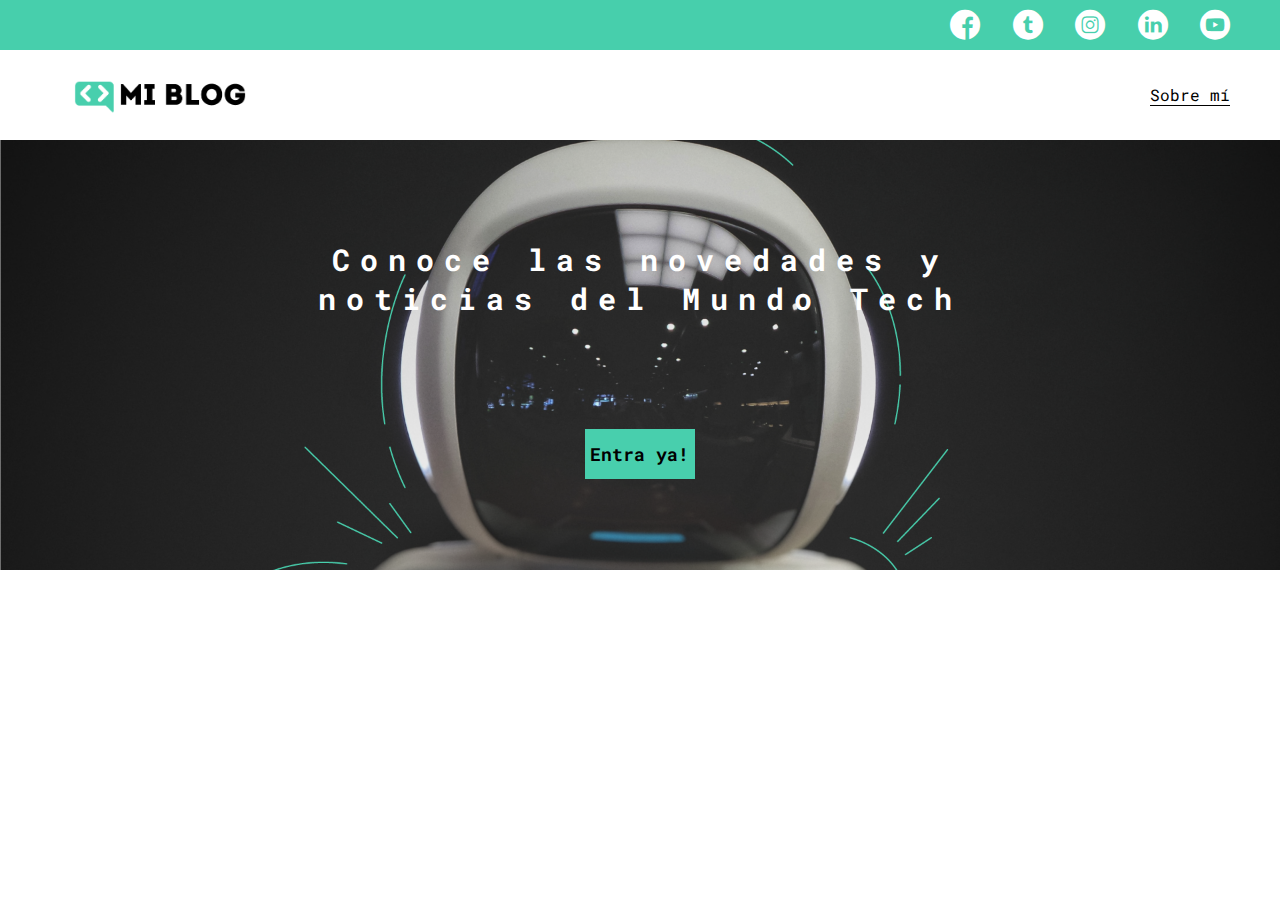
<file: index.html>
<!DOCTYPE html>
<html lang="en">
<head>
    <meta charset="UTF-8">
    <meta name="viewport" content="width=device-width, initial-scale=1.0">
    <meta http-equiv="X-UA-Compatible" content="ie=edge">
    <title>Mi Blog</title>
    <link rel="stylesheet" href="css/main.css">
    <link rel="stylesheet" href="css/font/flaticon.css">
    <link rel="stylesheet" href="/css/media-queries.css">
</head>
<body>
    <header>
        <section class="header-icons-container">
            <div class="icons">
                <a href="/"><span class="flaticon-001-facebook"></span></a>
                <a href="/"><span class="flaticon-002-twitter"></span></a>
                <a href="/"><span class="flaticon-011-instagram"></span></a>
                <a href="/"><span class="flaticon-010-linkedin"></span></a>
                <a href="/"><span class="flaticon-008-youtube"></span></a>
            </div>
        </section>
        <nav>
            <section class="nav-logo-container">
                <a href="/"><img src="assets/img/Logo-negro.png" alt="Logo de mi blog" > </a>
            </section>
            <section class="profile-link">
                <a href="perfil.html">Sobre mí</a>
            </section>
        </nav>
    </header>
    <main class="home-main">
        <section>
            <h1 class="home-main-text">Conoce las novedades y <br> noticias del Mundo Tech</h1>
            <a class="home-main-button" href="blogs.html">Entra ya!</a>
        </section>
    </main>
</body>
</html>
</file>
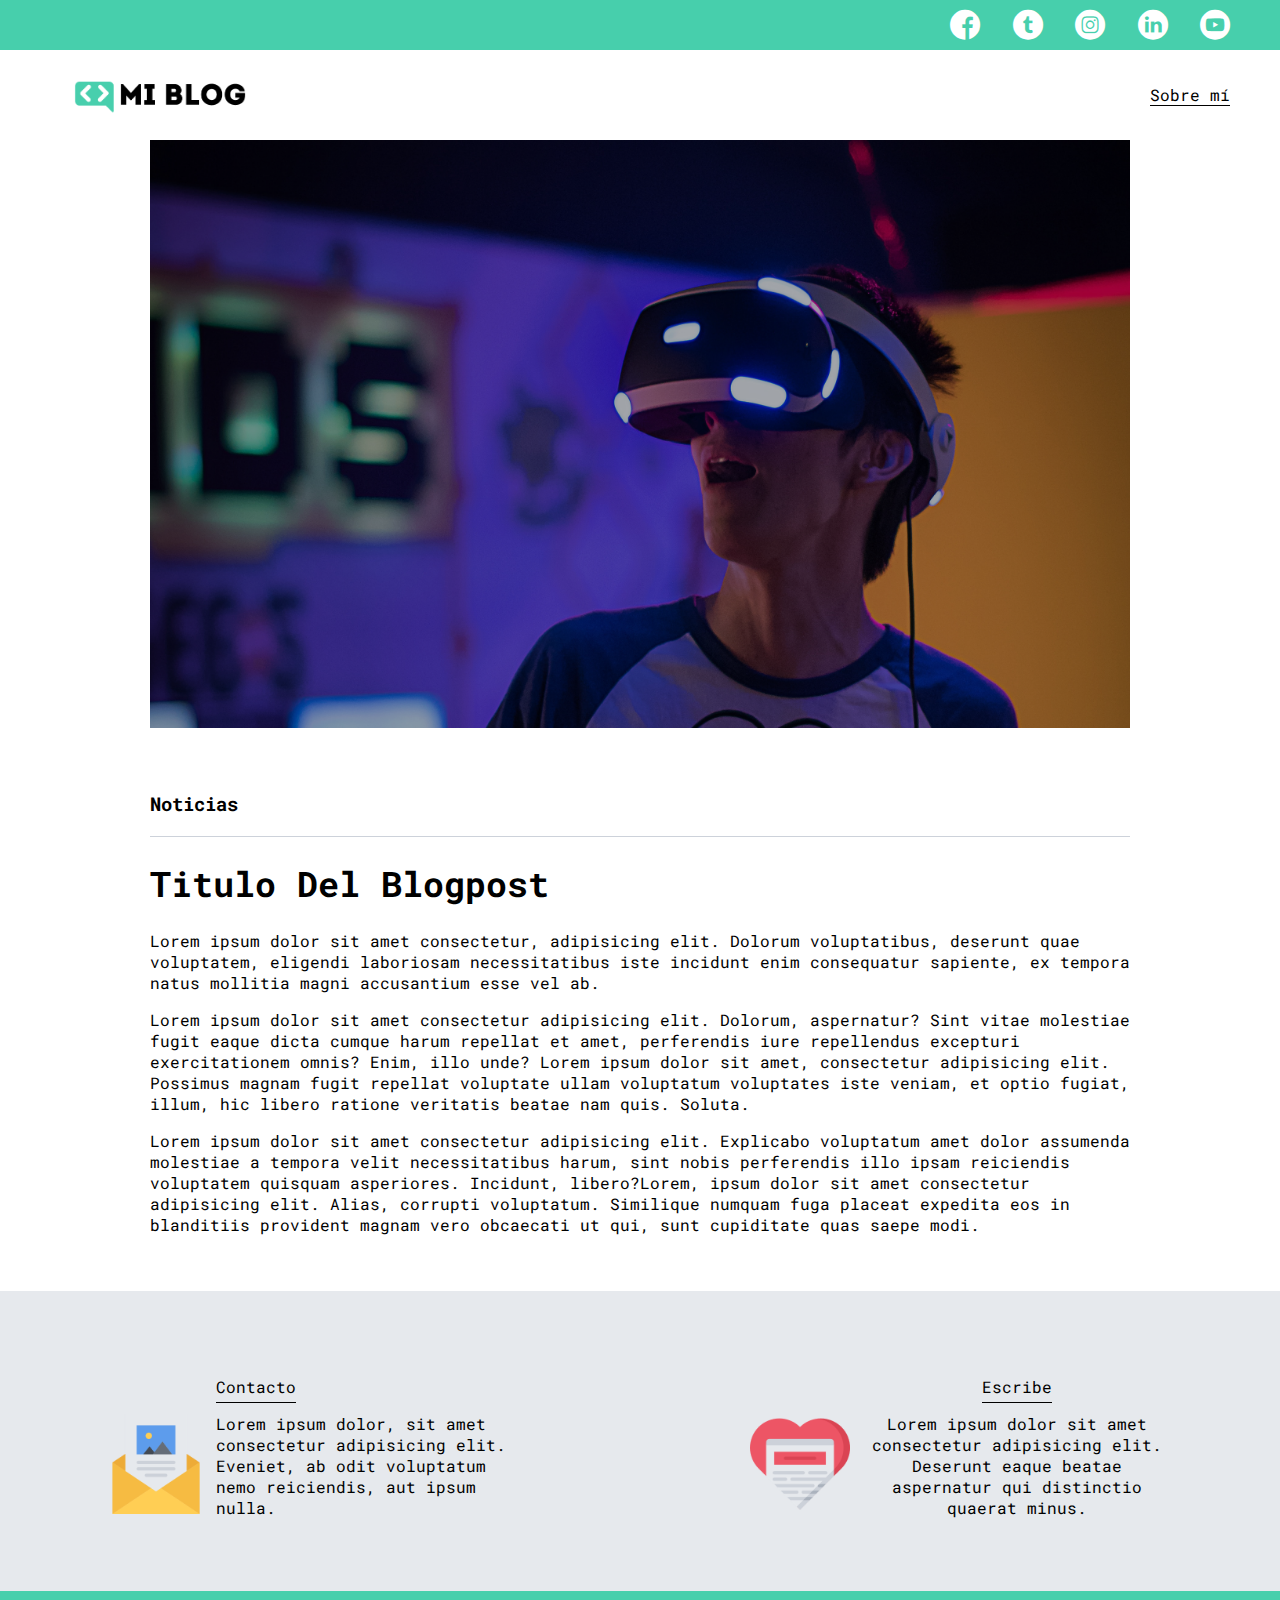
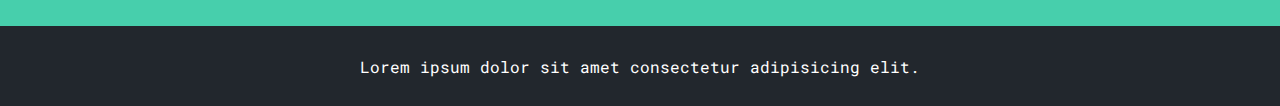
<file: blog.html>
<!DOCTYPE html>
<html lang="en">
<head>
    <meta charset="UTF-8">
    <meta name="viewport" content="width=device-width, initial-scale=1.0">
    <meta http-equiv="X-UA-Compatible" content="ie=edge">
    <title>Mi Blog</title>
    <link rel="stylesheet" href="css/main.css">
    <link rel="stylesheet" href="css/font/flaticon.css">
    <link rel="stylesheet" href="/css/media-queries.css">
</head>
<body>
    <header>
        <section class="header-icons-container">
            <div class="icons">
                <a href="/"><span class="flaticon-001-facebook"></span></a>
                <a href="/"><span class="flaticon-002-twitter"></span></a>
                <a href="/"><span class="flaticon-011-instagram"></span></a>
                <a href="/"><span class="flaticon-010-linkedin"></span></a>
                <a href="/"><span class="flaticon-008-youtube"></span></a>
            </div>
        </section>
        <nav>
            <section class="nav-logo-container">
                <a href="/"><img src="assets/img/Logo-negro.png" alt="Logo de mi blog" > </a>
            </section>
            <section class="profile-link">
                <a href="perfil.html">Sobre mí</a>
            </section>
        </nav>
    </header>

    <main>
        <section class="grid-container blogpost-img-container">
            <img src="assets/img/post-1.png" alt="imagen del post 1">
        </section>

        <section class="blogpost-main-container">
            <div class="grid-container">
                <h3>Noticias</h3>
                <article>
                    <h1>Titulo Del Blogpost</h1>
                    <p>Lorem ipsum dolor sit amet consectetur, adipisicing elit. Dolorum voluptatibus, deserunt quae voluptatem, eligendi laboriosam necessitatibus iste incidunt enim consequatur sapiente, ex tempora natus mollitia magni accusantium esse vel ab.</p>
                    <p>Lorem ipsum dolor sit amet consectetur adipisicing elit. Dolorum, aspernatur? Sint vitae molestiae fugit eaque dicta cumque harum repellat et amet, perferendis iure repellendus excepturi exercitationem omnis? Enim, illo unde? Lorem ipsum dolor sit amet, consectetur adipisicing elit. Possimus magnam fugit repellat voluptate ullam voluptatum voluptates iste veniam, et optio fugiat, illum, hic libero ratione veritatis beatae nam quis. Soluta.</p>
                    <p>Lorem ipsum dolor sit amet consectetur adipisicing elit. Explicabo voluptatum amet dolor assumenda molestiae a tempora velit necessitatibus harum, sint nobis perferendis illo ipsam reiciendis voluptatem quisquam asperiores. Incidunt, libero?Lorem, ipsum dolor sit amet consectetur adipisicing elit. Alias, corrupti voluptatum. Similique numquam fuga placeat expedita eos in blanditiis provident magnam vero obcaecati ut qui, sunt cupiditate quas saepe modi.</p>
                </article>
            </div>
        </section>

        <section class="contact-main-container">
            <div>
                <img src="assets/img/013-newsletter.png" alt="carta">
                <div class="contact-left">
                    <a href="">Contacto</a>
                    <p>Lorem ipsum dolor, sit amet consectetur adipisicing elit. Eveniet, ab odit voluptatum nemo reiciendis, aut ipsum nulla.</p>
                </div>
            </div>

            <div>
                <img src="assets/img/006-like.png" alt="like">
                <div class="contact-rigth">
                    <a href="">Escribe</a>
                    <p>Lorem ipsum dolor sit amet consectetur adipisicing elit. Deserunt eaque beatae aspernatur qui distinctio quaerat minus.</p>
                </div>
            </div>
        </section>

    </main>

    <footer>
        <p>Lorem ipsum dolor sit amet consectetur adipisicing elit.</p>
    </footer>
</body>
</html>
</file>
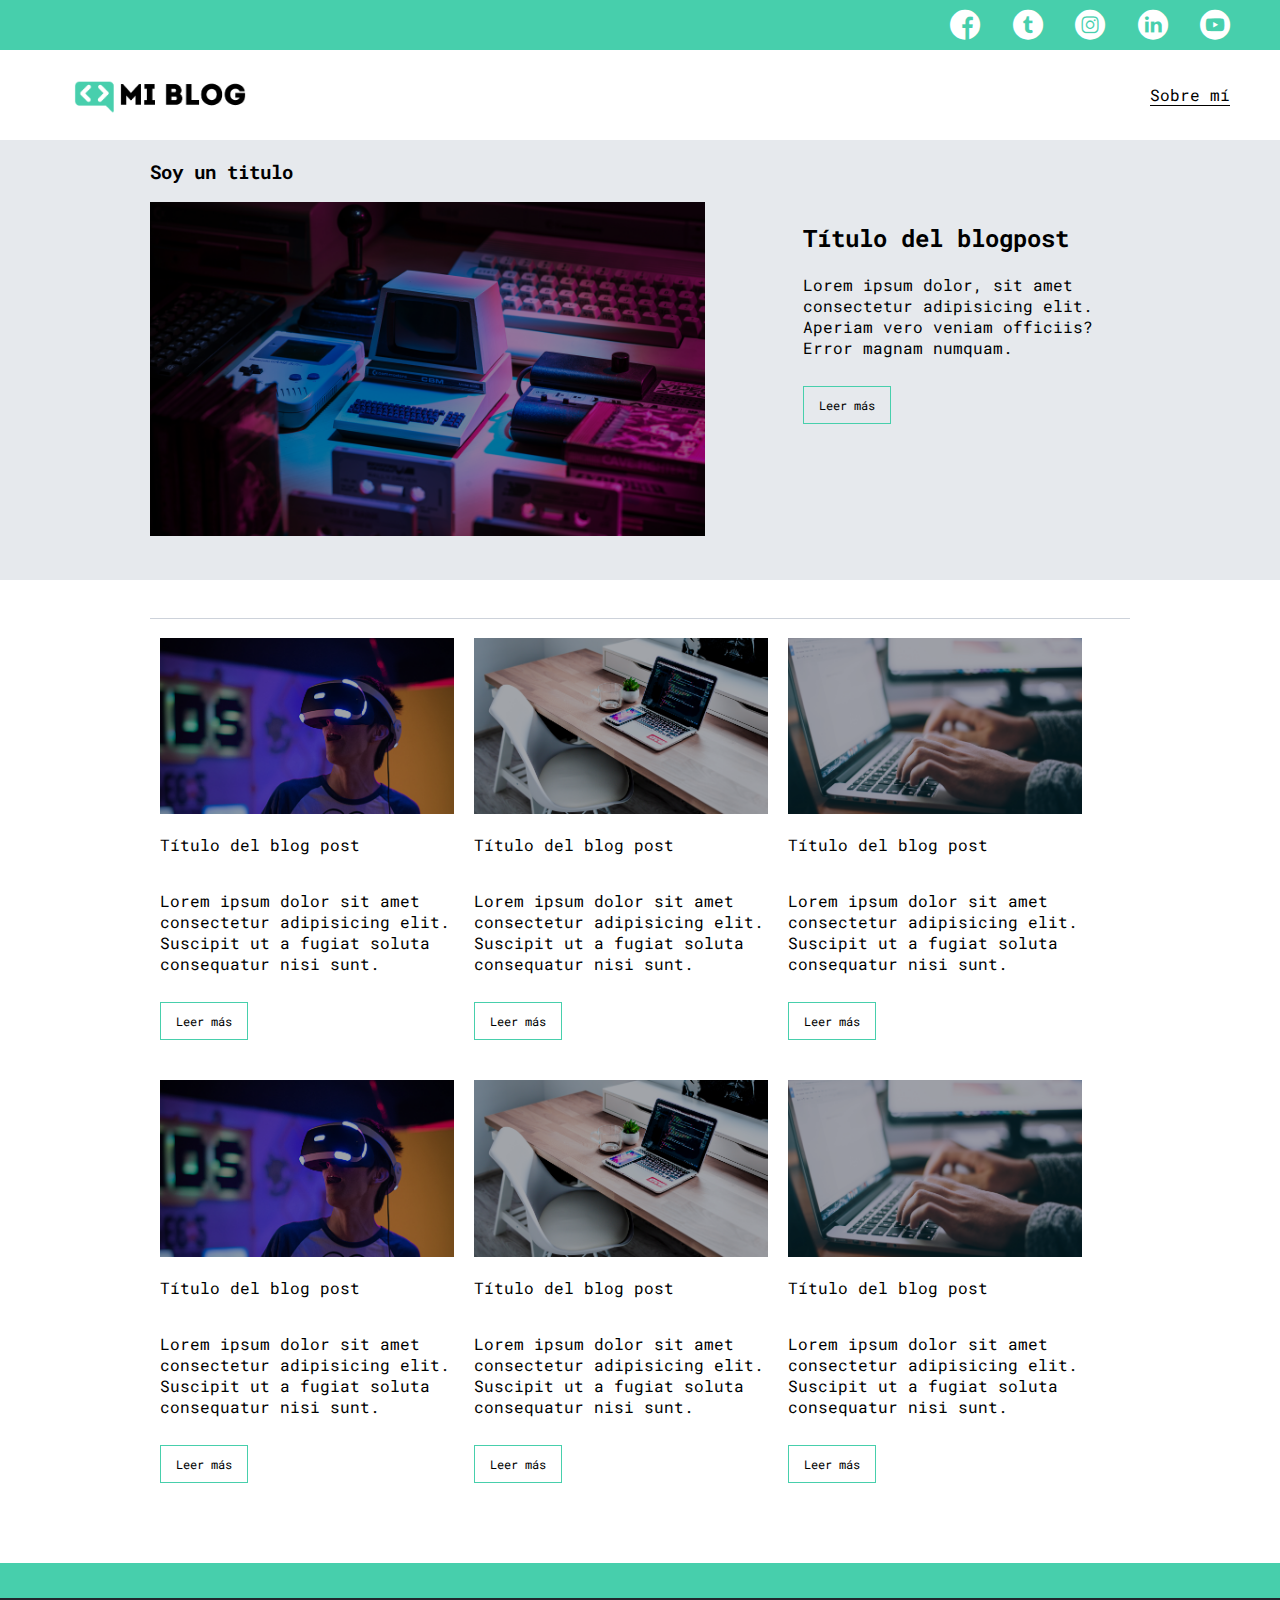
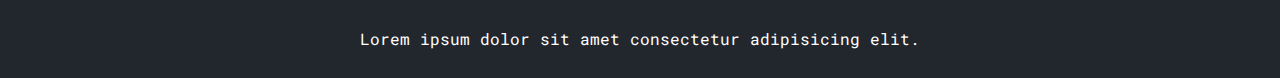
<file: blogs.html>
<!DOCTYPE html>
<html lang="en">
<head>
    <meta charset="UTF-8">
    <meta name="viewport" content="width=device-width, initial-scale=1.0">
    <meta http-equiv="X-UA-Compatible" content="ie=edge">
    <title>Mi Blogs</title>
    <link rel="stylesheet" href="css/main.css">
    <link rel="stylesheet" href="css/font/flaticon.css">
    <link rel="stylesheet" href="/css/media-queries.css">
</head>
<body>
    <header>
        <section class="header-icons-container">
            <div class="icons">
                <a href="/"><span class="flaticon-001-facebook"></span></a>
                <a href="/"><span class="flaticon-002-twitter"></span></a>
                <a href="/"><span class="flaticon-011-instagram"></span></a>
                <a href="/"><span class="flaticon-010-linkedin"></span></a>
                <a href="/"><span class="flaticon-008-youtube"></span></a>
            </div>
        </section>
        <nav>
            <section class="nav-logo-container">
                <a href="/"><img src="assets/img/Logo-negro.png" alt="Logo de mi blog" > </a>
            </section>
            <section class="profile-link">
                <a href="perfil.html">Sobre mí</a>
            </section>
        </nav>
    </header>
    <main class="blogs-main">
        <section class="blogs-news-container">
            <div class="grid-container blogs-main-new">
                <h3>Soy un titulo</h3>
                <div class="blogs-news-img-container">
                    <img src="assets/img/main-news-img.png" alt="">
                </div>
                <div class="blogs-news-info-container">
                    <h2>Título del blogpost</h2>
                    <p>Lorem ipsum dolor, sit amet consectetur adipisicing elit. Aperiam vero veniam officiis? Error magnam numquam.</p>
                    <a href="blog.html" class="blogs-button">Leer más</a>
                </div>
            </div>
        </section>
        <section class="blogs-posts-container">
            <div class="grid-container">
                <h3></h3>
                <article class="post-container">
                    <img src="assets/img/post-1.png" alt="">
                    <p>Título del blog post</p>
                    <p>Lorem ipsum dolor sit amet consectetur adipisicing elit. Suscipit ut a fugiat soluta consequatur nisi sunt.</p>
                    <a href="blog.html" class="blogs-button">Leer más</a>
                </article>
                <article class="post-container">
                    <img src="assets/img/post-2.png" alt="">
                    <p>Título del blog post</p>
                    <p>Lorem ipsum dolor sit amet consectetur adipisicing elit. Suscipit ut a fugiat soluta consequatur nisi sunt.</p>
                    <a href="blog.html" class="blogs-button">Leer más</a>
                </article>
                <article class="post-container">
                    <img src="assets/img/post-3.png" alt="">
                    <p>Título del blog post</p>
                    <p>Lorem ipsum dolor sit amet consectetur adipisicing elit. Suscipit ut a fugiat soluta consequatur nisi sunt.</p>
                    <a href="blog.html" class="blogs-button">Leer más</a>
                </article>
                <article class="post-container">
                    <img src="assets/img/post-1.png" alt="">
                    <p>Título del blog post</p>
                    <p>Lorem ipsum dolor sit amet consectetur adipisicing elit. Suscipit ut a fugiat soluta consequatur nisi sunt.</p>
                    <a href="blog.html" class="blogs-button">Leer más</a>
                </article>
                <article class="post-container">
                    <img src="assets/img/post-2.png" alt="">
                    <p>Título del blog post</p>
                    <p>Lorem ipsum dolor sit amet consectetur adipisicing elit. Suscipit ut a fugiat soluta consequatur nisi sunt.</p>
                    <a href="blog.html" class="blogs-button">Leer más</a>
                </article>
                <article class="post-container">
                    <img src="assets/img/post-3.png" alt="">
                    <p>Título del blog post</p>
                    <p>Lorem ipsum dolor sit amet consectetur adipisicing elit. Suscipit ut a fugiat soluta consequatur nisi sunt.</p>
                    <a href="blog.html" class="blogs-button">Leer más</a>
                </article>
            </div>
        </section>
    </main>
    <footer>
        <p>Lorem ipsum dolor sit amet consectetur adipisicing elit.</p>
    </footer>
</body>
</html>
</file>
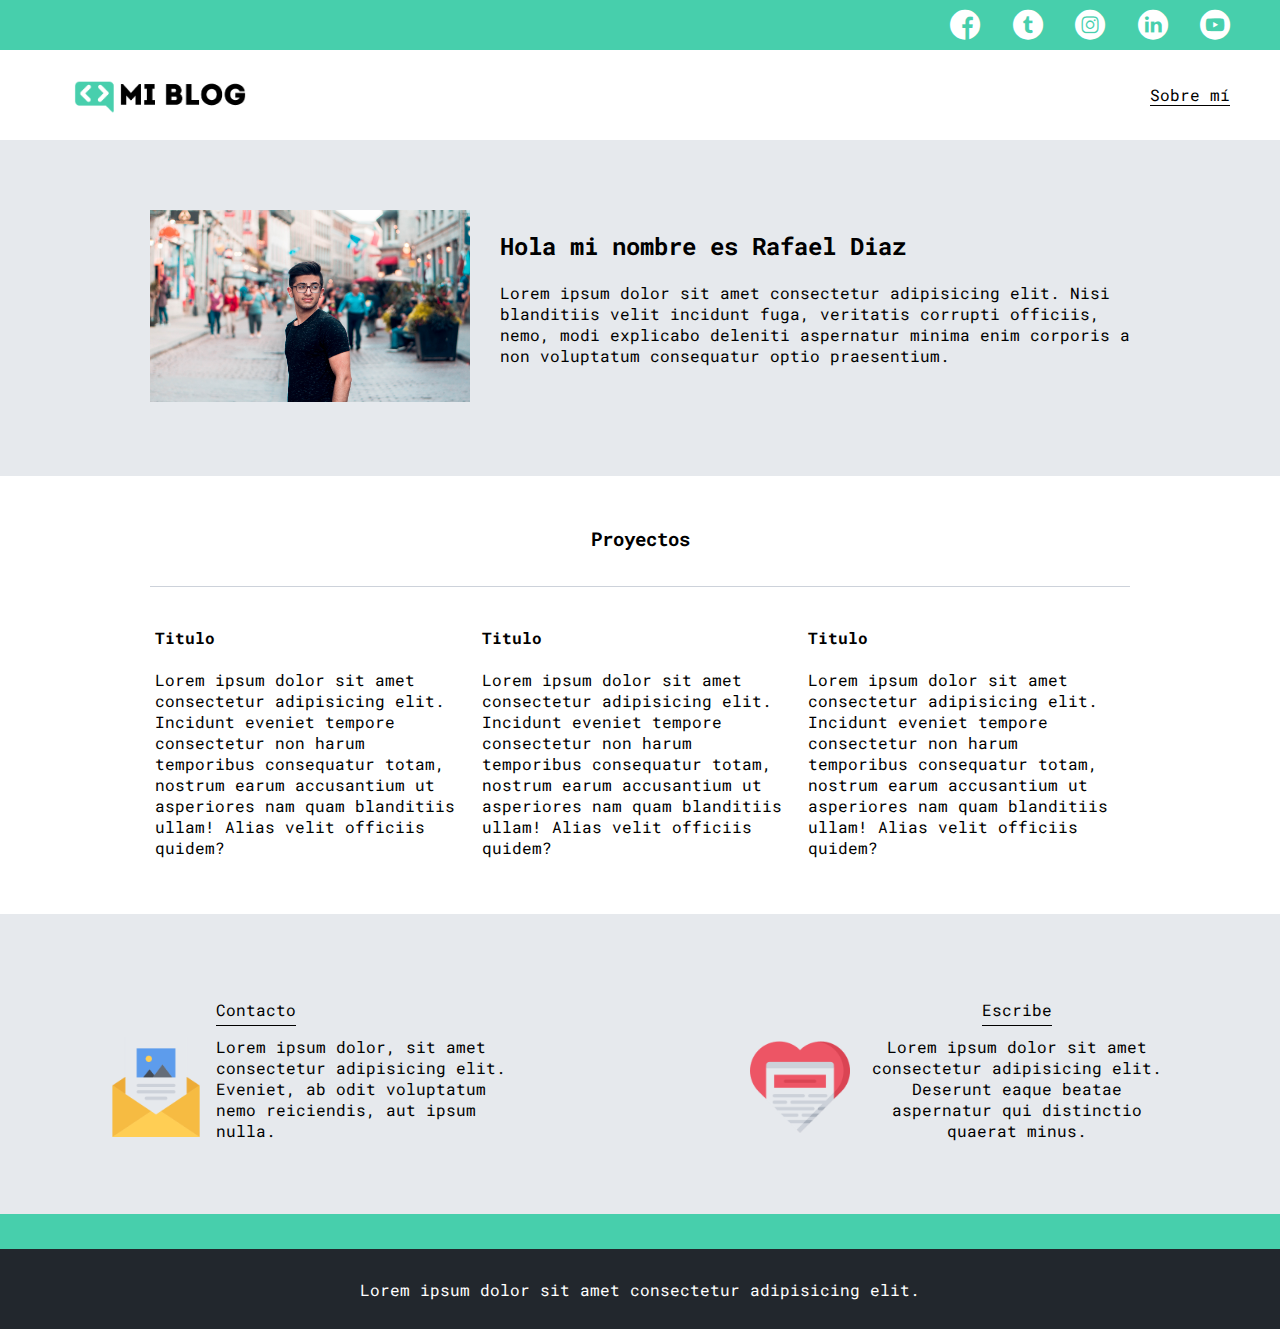
<file: perfil.html>
<!DOCTYPE html>
<html lang="en">
<head>
    <meta charset="UTF-8">
    <meta name="viewport" content="width=device-width, initial-scale=1.0">
    <meta http-equiv="X-UA-Compatible" content="ie=edge">
    <title>Perfil</title>
    <link rel="stylesheet" href="css/main.css">
    <link rel="stylesheet" href="css/font/flaticon.css">
    <link rel="stylesheet" href="/css/media-queries.css">
</head>
<body>
    <header>
        <section class="header-icons-container">
            <div class="icons">
                <a href="/"><span class="flaticon-001-facebook"></span></a>
                <a href="/"><span class="flaticon-002-twitter"></span></a>
                <a href="/"><span class="flaticon-011-instagram"></span></a>
                <a href="/"><span class="flaticon-010-linkedin"></span></a>
                <a href="/"><span class="flaticon-008-youtube"></span></a>
            </div>
        </section>
        <nav>
            <section class="nav-logo-container">
                <a href="/"><img src="assets/img/Logo-negro.png" alt="Logo de mi blog" > </a>
            </section>
            <section class="profile-link">
                <a href="perfil.html">Sobre mí</a>
            </section>
        </nav>
    </header>

    <main>
        <section class="profile-main-container">

            <div class="grid-container profile-container">

                <div>
                    <img src="assets/img/profile-pic.jpg" alt="imagen de perfil">
                </div>
                <div>
                    <h2>Hola mi nombre es Rafael Diaz</h2>
                    <p>Lorem ipsum dolor sit amet consectetur adipisicing elit. Nisi blanditiis velit incidunt fuga, veritatis corrupti officiis, nemo, modi explicabo deleniti aspernatur minima enim corporis a non voluptatum consequatur optio praesentium.</p>
                </div>
            </div>

        </section>

        <section class="profile-main-proyects">

            <div class="grid-container">
                <h3>Proyectos</h3>
                <div class="proyects-main-container">
                    <article class="proyects-container">
                        <h4>Titulo</h4>
                        <p>Lorem ipsum dolor sit amet consectetur adipisicing elit. Incidunt eveniet tempore consectetur non harum temporibus consequatur totam, nostrum earum accusantium ut asperiores nam quam blanditiis ullam! Alias velit officiis quidem?</p>
                    </article>

                    <article class="proyects-container">
                        <h4>Titulo</h4>
                        <p>Lorem ipsum dolor sit amet consectetur adipisicing elit. Incidunt eveniet tempore consectetur non harum temporibus consequatur totam, nostrum earum accusantium ut asperiores nam quam blanditiis ullam! Alias velit officiis quidem?</p>
                    </article>

                    <article class="proyects-container">
                        <h4>Titulo</h4>
                        <p>Lorem ipsum dolor sit amet consectetur adipisicing elit. Incidunt eveniet tempore consectetur non harum temporibus consequatur totam, nostrum earum accusantium ut asperiores nam quam blanditiis ullam! Alias velit officiis quidem?</p>
                    </article>

                </div>
            </div>


        </section>




        <section class="contact-main-container">
            <div>
                <img src="assets/img/013-newsletter.png" alt="carta">
                <div class="contact-left">
                    <a href="">Contacto</a>
                    <p>Lorem ipsum dolor, sit amet consectetur adipisicing elit. Eveniet, ab odit voluptatum nemo reiciendis, aut ipsum nulla.</p>
                </div>
            </div>

            <div>
                <img src="assets/img/006-like.png" alt="like">
                <div class="contact-rigth">
                    <a href="">Escribe</a>
                    <p>Lorem ipsum dolor sit amet consectetur adipisicing elit. Deserunt eaque beatae aspernatur qui distinctio quaerat minus.</p>
                </div>
            </div>
        </section>

    </main>

    <footer>
        <p>Lorem ipsum dolor sit amet consectetur adipisicing elit.</p>
    </footer>
</body>
</html>
</file>
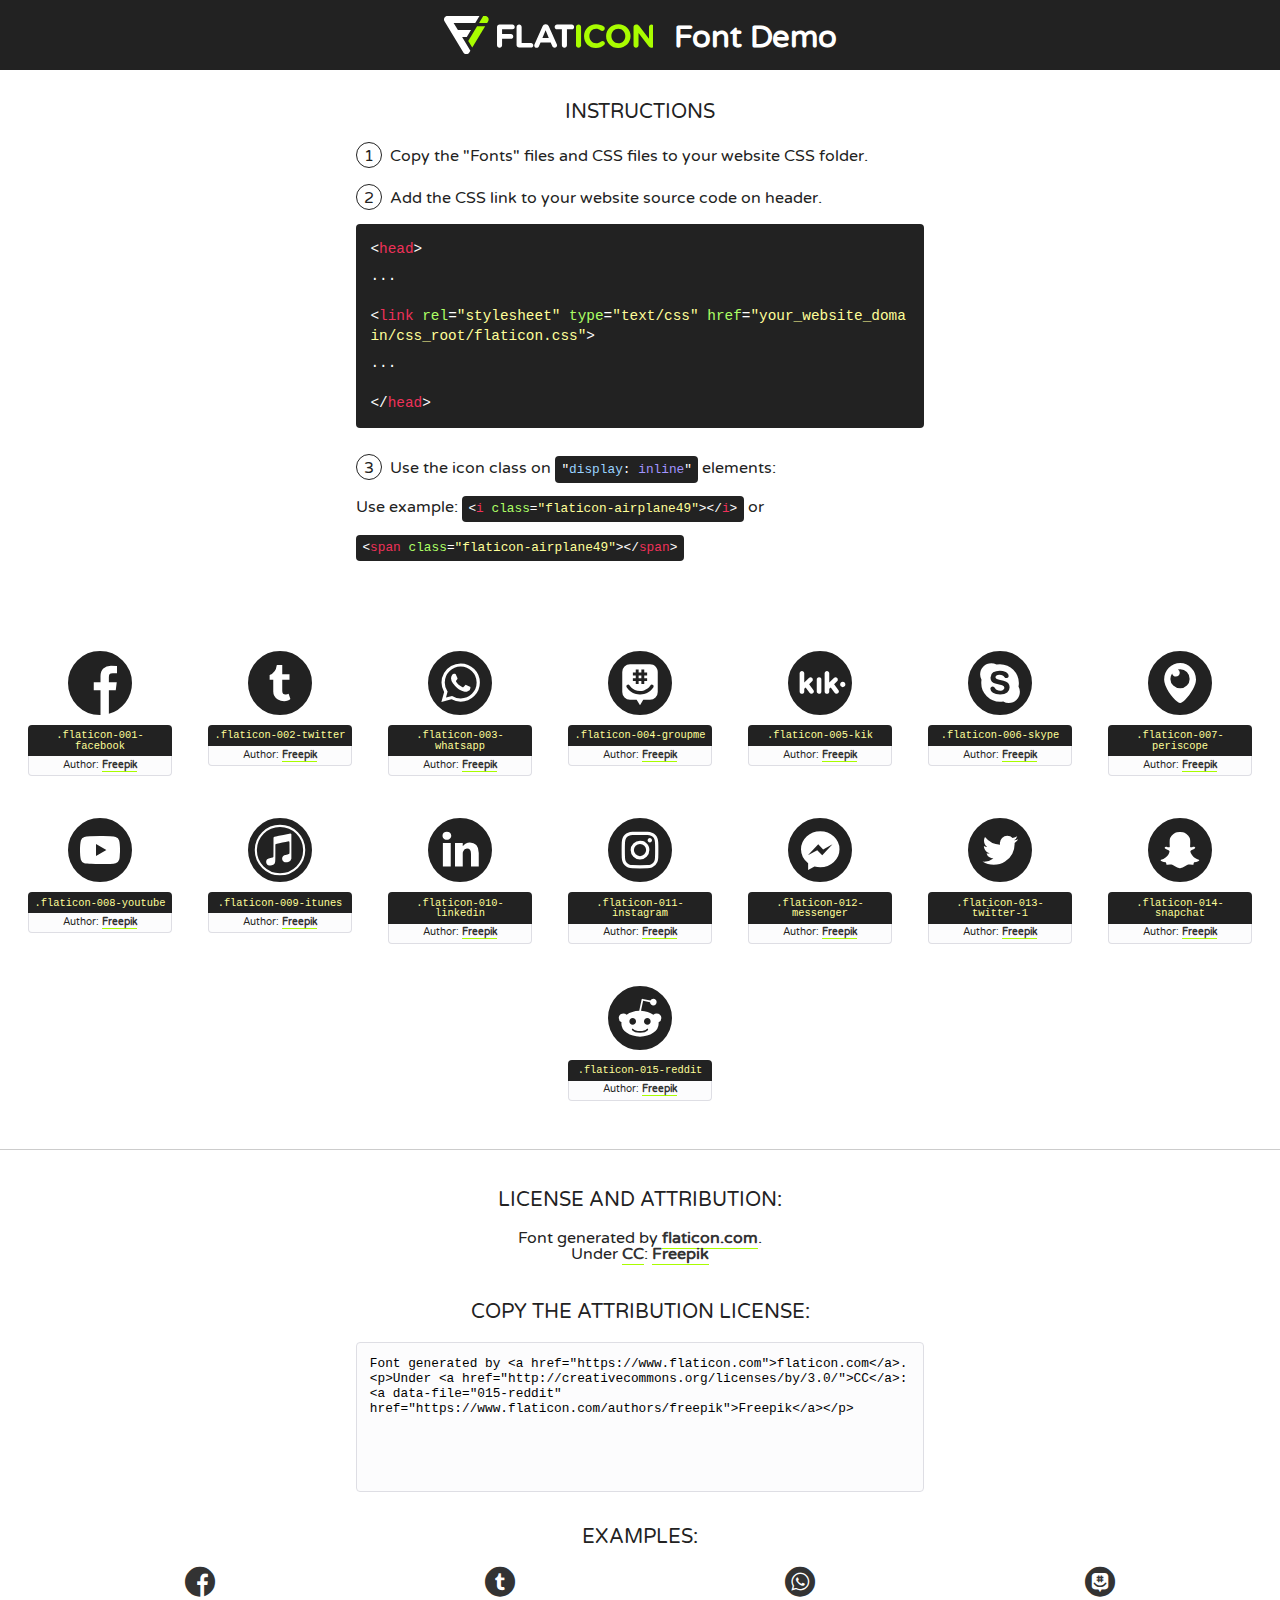
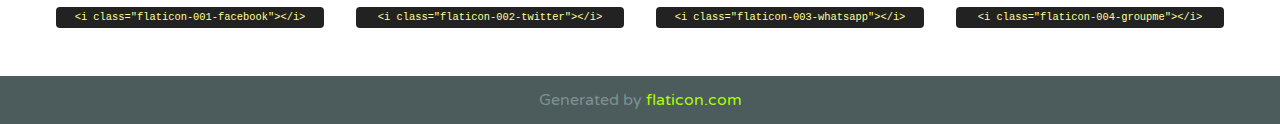
<file: css/font/flaticon.html>
<!DOCTYPE html>
<!--
  Flaticon icon font: Flaticon
  Creation date: 20/12/2018 09:27
-->
<html>
<!DOCTYPE html>
<html>

<head>
    <title>Flaticon WebFont</title>
    <link href="http://fonts.googleapis.com/css?family=Varela+Round" rel="stylesheet" type="text/css" />
    <link rel="stylesheet" type="text/css" href="flaticon.css">
    <meta charset="UTF-8">
    <style>
    html, body, div, span, applet, object, iframe,
    h1, h2, h3, h4, h5, h6, p, blockquote, pre,
    a, abbr, acronym, address, big, cite, code,
    del, dfn, em, img, ins, kbd, q, s, samp,
    small, strike, strong, sub, sup, tt, var,
    b, u, i, center,
    dl, dt, dd, ol, ul, li,
    fieldset, form, label, legend,
    table, caption, tbody, tfoot, thead, tr, th, td,
    article, aside, canvas, details, embed, 
    figure, figcaption, footer, header, hgroup, 
    menu, nav, output, ruby, section, summary,
    time, mark, audio, video {
        margin: 0;
        padding: 0;
        border: 0;
        font-size: 100%;
        font: inherit;
        vertical-align: baseline;
    }
    /* HTML5 display-role reset for older browsers */
    article, aside, details, figcaption, figure, 
    footer, header, hgroup, menu, nav, section {
        display: block;
    }
    body {
        line-height: 1;
    }
    ol, ul {
        list-style: none;
    }
    blockquote, q {
        quotes: none;
    }
    blockquote:before, blockquote:after,
    q:before, q:after {
        content: '';
        content: none;
    }
    table {
        border-collapse: collapse;
        border-spacing: 0;
    }
    body {
        font-family: 'Varela Round', Helvetica, Arial, sans-serif;
        font-size: 16px;
        color: #222;
    }
    a {
        color: #333;
        border-bottom: 1px solid #a9fd00;
        font-weight: bold;
        text-decoration: none;
    }
    * {
        -moz-box-sizing: border-box;
        -webkit-box-sizing: border-box;
        box-sizing: border-box;
        margin: 0;
        padding: 0;
    }
    [class^="flaticon-"]:before, [class*=" flaticon-"]:before, [class^="flaticon-"]:after, [class*=" flaticon-"]:after {
        font-family: Flaticon;
        font-size: 30px;
        font-style: normal;
        margin-left: 20px;
        color: #333;
    }
    .wrapper {
        max-width: 600px;
        margin: auto;
        padding: 0 1em;
    }
    .title {
        font-size: 1.25em;
        text-align: center;
        margin-bottom: 1em;
        text-transform: uppercase;
    }
    header {
        text-align: center;
        background-color: #222;
        color: #fff;
        padding: 1em;
    }
    header .logo {
        width: 210px;
        height: 38px;
        display: inline-block;
        vertical-align: middle;
        margin-right: 1em;
        border: none;
    }
    header strong {
        font-size: 1.95em;
        font-weight: bold;
        vertical-align: middle;
        margin-top: 5px;
        display: inline-block;
    }
    .demo {
        margin: 2em auto;
        line-height: 1.25em;
    }
    .demo ul li {
        margin-bottom: 1em;
    }
    .demo ul li .num {
        color: #222;
        border-radius: 20px;
        display: inline-block;
        width: 26px;
        padding: 3px;
        height: 26px;
        text-align: center;
        margin-right: 0.5em;
        border: 1px solid #222;
    }
    .demo ul li code {
        background-color: #222;
        border-radius: 4px;
        padding: 0.25em 0.5em;
        display: inline-block;
        color: #fff;
        font-family: Consolas,Monaco,Lucida Console,Liberation Mono,DejaVu Sans Mono,Bitstream Vera Sans Mono,Courier New, monospace;
        font-weight: lighter;
        margin-top: 1em;
        font-size: 0.8em;
        word-break: break-all;
    }
    .demo ul li code.big {
        padding: 1em;
        font-size: 0.9em;
    }
    .demo ul li code .red {
        color: #EF3159;
    }
    .demo ul li code .green {
        color: #ACFF65;
    }
    .demo ul li code .yellow {
        color: #FFFF99;
    }
    .demo ul li code .blue {
        color: #99D3FF;
    }
    .demo ul li code .purple {
        color: #A295FF;
    }
    .demo ul li code .dots {
        margin-top: 0.5em;
        display: block;
    }
    #glyphs {
        border-bottom: 1px solid #ccc;
        padding: 2em 0;
        text-align: center;
    }
    .glyph {
        display: inline-block;
        width: 9em;
        margin: 1em;
        text-align: center;
        vertical-align: top;
        background: #FFF;
    }
    .glyph .glyph-icon {
        padding: 10px;
        display: block;
        font-family:"Flaticon";
        font-size: 64px;
        line-height: 1;
    }
    .glyph .glyph-icon:before {
        font-size: 64px;
        color: #222;
        margin-left: 0;
    }
    .class-name {
        font-size: 0.65em;
        background-color: #222;
        color: #fff;
        border-radius: 4px 4px 0 0;
        padding: 0.5em;
        color: #FFFF99;
        font-family: Consolas,Monaco,Lucida Console,Liberation Mono,DejaVu Sans Mono,Bitstream Vera Sans Mono,Courier New, monospace;
    }
    .author-name {
        font-size: 0.6em;
        background-color: #fcfcfd;
        border: 1px solid #DEDEE4;
        border-top: 0;
        border-radius: 0 0 4px 4px;
        padding: 0.5em;
    }
    .class-name:last-child {
        font-size: 10px;
        color:#888;
    }
    .class-name:last-child a {
        font-size: 10px;
        color:#555;
    }
    .class-name:last-child a:hover {
        color:#a9fd00;
    }
    .glyph > input {
        display: block;
        width: 100px;
        margin: 5px auto;
        text-align: center;
        font-size: 12px;
        cursor: text;
    }
    .glyph > input.icon-input {
        font-family:"Flaticon";
        font-size: 16px;
        margin-bottom: 10px;
    }
    .attribution .title {
        margin-top: 2em;
    }
    .attribution textarea {
        background-color: #fcfcfd;
        padding: 1em;
        border: none;
        box-shadow: none;
        border: 1px solid #DEDEE4;
        border-radius: 4px;
        resize: none;
        width: 100%;
        height: 150px;
        font-size: 0.8em;
        font-family: Consolas,Monaco,Lucida Console,Liberation Mono,DejaVu Sans Mono,Bitstream Vera Sans Mono,Courier New, monospace;
        -webkit-appearance: none;
    }
    .iconsuse {
        margin: 2em auto;
        text-align: center;
        max-width: 1200px;
    }
    .iconsuse:after {
        content: '';
        display: table;
        clear: both;
    }
    .iconsuse .image {
        float: left;
        width: 25%;
        padding: 0 1em;
    }
    .iconsuse .image p {
        margin-bottom: 1em;
    }
    .iconsuse .image span {
        display: block;
        font-size: 0.65em;
        background-color: #222;
        color: #fff;
        border-radius: 4px;
        padding: 0.5em;
        color: #FFFF99;
        margin-top: 1em;
        font-family: Consolas,Monaco,Lucida Console,Liberation Mono,DejaVu Sans Mono,Bitstream Vera Sans Mono,Courier New, monospace;
    }
    #footer {
        text-align: center;
        background-color: #4C5B5C;
        color: #7c9192;
        padding: 1em;
    }
    #footer a {
        border: none;
        color: #a9fd00;
        font-weight: normal;
    }
    @media (max-width: 960px) {
        .iconsuse .image {
            width: 50%;
        }
    }
    @media (max-width: 560px) {
        .iconsuse .image {
            width: 100%;
        }
    }
    </style>
</head>

<body class="characters-off">

    <header>
        <a href="https://www.flaticon.com" target="_blank" class="logo">
            <svg version="1.1" xmlns="http://www.w3.org/2000/svg" xmlns:xlink="http://www.w3.org/1999/xlink" xmlns:a="http://ns.adobe.com/AdobeSVGViewerExtensions/3.0/" viewBox="0 0 560.875 102.036" enable-background="new 0 0 560.875 102.036" xml:space="preserve">
                <defs>
                </defs>
                <g>
                    <g class="letters">
                        <path fill="#ffffff" d="M141.596,29.675c0-3.777,2.985-6.767,6.764-6.767h34.438c3.426,0,6.15,2.728,6.15,6.15
                        c0,3.43-2.724,6.149-6.15,6.149h-27.674v13.091h23.719c3.429,0,6.151,2.724,6.151,6.15c0,3.43-2.723,6.149-6.151,6.149h-23.719
                        v17.574c0,3.773-2.986,6.761-6.764,6.761c-3.779,0-6.764-2.989-6.764-6.761V29.675z"></path>
                        <path fill="#ffffff" d="M193.844,29.149c0-3.781,2.985-6.767,6.764-6.767c3.776,0,6.763,2.985,6.763,6.767v42.957h25.039
                        c3.426,0,6.149,2.726,6.149,6.153c0,3.425-2.723,6.15-6.149,6.15h-31.802c-3.779,0-6.764-2.986-6.764-6.768V29.149z"></path>
                        <path fill="#ffffff" d="M241.891,75.71l21.438-48.407c1.492-3.341,4.215-5.357,7.906-5.357h0.792
                        c3.686,0,6.323,2.017,7.815,5.357l21.439,48.407c0.436,0.967,0.701,1.845,0.701,2.723c0,3.602-2.809,6.501-6.414,6.501
                        c-3.161,0-5.269-1.845-6.499-4.655l-4.132-9.661h-27.059l-4.301,10.102c-1.144,2.631-3.426,4.214-6.237,4.214
                        c-3.517,0-6.24-2.81-6.24-6.325C241.1,77.64,241.451,76.677,241.891,75.71z M279.932,58.666l-8.521-20.297l-8.526,20.297H279.932
                        z"></path>
                        <path fill="#ffffff" d="M314.864,35.387H301.86c-3.429,0-6.239-2.813-6.239-6.238c0-3.429,2.811-6.24,6.239-6.24h39.533
                        c3.426,0,6.237,2.811,6.237,6.24c0,3.425-2.811,6.238-6.237,6.238h-13.001v42.785c0,3.773-2.99,6.761-6.764,6.761
                        c-3.779,0-6.764-2.989-6.764-6.761V35.387z"></path>
                        <path fill="#A9FD00" d="M352.615,29.149c0-3.781,2.985-6.767,6.767-6.767c3.774,0,6.761,2.985,6.761,6.767v49.024
                        c0,3.773-2.987,6.761-6.761,6.761c-3.781,0-6.767-2.989-6.767-6.761V29.149z"></path>
                        <path fill="#A9FD00" d="M374.132,53.836v-0.179c0-17.481,13.178-31.801,32.065-31.801c9.22,0,15.459,2.458,20.557,6.238
                        c1.402,1.054,2.637,2.985,2.637,5.357c0,3.692-2.985,6.59-6.681,6.59c-1.845,0-3.071-0.702-4.044-1.319
                        c-3.776-2.813-7.729-4.393-12.562-4.393c-10.364,0-17.831,8.611-17.831,19.154v0.173c0,10.542,7.291,19.329,17.831,19.329
                        c5.715,0,9.492-1.756,13.359-4.834c1.049-0.874,2.458-1.491,4.039-1.491c3.429,0,6.325,2.813,6.325,6.236
                        c0,2.106-1.056,3.78-2.282,4.834c-5.539,4.834-12.036,7.733-21.878,7.733C387.572,85.464,374.132,71.493,374.132,53.836z"></path>
                        <path fill="#A9FD00" d="M433.009,53.836v-0.179c0-17.481,13.79-31.801,32.766-31.801c18.981,0,32.592,14.143,32.592,31.628v0.173
                        c0,17.483-13.785,31.807-32.769,31.807C446.625,85.464,433.009,71.32,433.009,53.836z M484.224,53.836v-0.179
                        c0-10.539-7.725-19.326-18.626-19.326c-10.893,0-18.449,8.611-18.449,19.154v0.173c0,10.542,7.73,19.329,18.626,19.329
                        C476.676,72.986,484.224,64.378,484.224,53.836z"></path>
                        <path fill="#A9FD00" d="M506.233,29.321c0-3.774,2.99-6.763,6.767-6.763h1.401c3.252,0,5.183,1.583,7.029,3.953l26.093,34.265
                        V29.059c0-3.692,2.99-6.677,6.681-6.677c3.683,0,6.671,2.985,6.671,6.677v48.934c0,3.78-2.987,6.765-6.764,6.765h-0.436
                        c-3.257,0-5.188-1.581-7.034-3.953l-27.056-35.492v32.944c0,3.687-2.985,6.676-6.678,6.676c-3.683,0-6.673-2.989-6.673-6.676
                        V29.321z"></path>
                    </g>
                    <g class="insignia">
                        <path fill="#ffffff" d="M48.372,56.137h12.517l11.156-18.537H37.186L25.688,18.539h57.825L94.668,0H9.271
                        C5.925,0,2.842,1.801,1.198,4.716c-1.644,2.907-1.593,6.482,0.134,9.343l50.38,83.501c1.678,2.781,4.689,4.476,7.938,4.476
                        c3.246,0,6.257-1.695,7.935-4.476l2.898-4.804L48.372,56.137z"></path>
                        <g class="i">
                            <path fill="#A9FD00" d="M93.575,18.539h0.031v0.004l21.652,0.004l2.705-4.488c1.727-2.861,1.778-6.436,0.133-9.343
                            C116.454,1.801,113.371,0,110.026,0h-5.294L93.575,18.539z"></path>
                            <polygon fill="#A9FD00" points="88.291,27.356 64.725,66.486 75.519,84.404 109.942,27.356"></polygon>
                        </g>
                    </g>
                </g>
            </svg>
        </a>
        <strong>Font Demo</strong>
    </header>


    <section class="demo wrapper">

        <p class="title">Instructions</p>

        <ul>
            <li>
                <span class="num">1</span>Copy the "Fonts" files and CSS files to your website CSS folder.
            </li>
            <li>
                <span class="num">2</span>Add the CSS link to your website source code on header.
                <code class="big">
                    &lt;<span class="red">head</span>&gt;
                    <br/><span class="dots">...</span>
                    <br/>&lt;<span class="red">link</span> <span class="green">rel</span>=<span class="yellow">"stylesheet"</span> <span class="green">type</span>=<span class="yellow">"text/css"</span> <span class="green">href</span>=<span class="yellow">"your_website_domain/css_root/flaticon.css"</span>&gt;
                    <br/><span class="dots">...</span>
                    <br/>&lt;/<span class="red">head</span>&gt;
                </code>
            </li>

            <li>
                <p>
                    <span class="num">3</span>Use the icon class on <code>"<span class="blue">display</span>:<span class="purple"> inline</span>"</code> elements:
                    <br />
                    Use example: <code>&lt;<span class="red">i</span> <span class="green">class</span>=<span class="yellow">&quot;flaticon-airplane49&quot;</span>&gt;&lt;/<span class="red">i</span>&gt;</code> or <code>&lt;<span class="red">span</span> <span class="green">class</span>=<span class="yellow">&quot;flaticon-airplane49&quot;</span>&gt;&lt;/<span class="red">span</span>&gt;</code>
            </li>
        </ul>

    </section>




   <section id="glyphs">          
    
      
        <div class="glyph"><div class="glyph-icon flaticon-001-facebook"></div>
            <div class="class-name">.flaticon-001-facebook</div>
            <div class="author-name">Author: <a data-file="001-facebook" href="https://www.flaticon.com/authors/freepik">Freepik</a> </div> 
        </div>        
        
        <div class="glyph"><div class="glyph-icon flaticon-002-twitter"></div>
            <div class="class-name">.flaticon-002-twitter</div>
            <div class="author-name">Author: <a data-file="002-twitter" href="https://www.flaticon.com/authors/freepik">Freepik</a> </div> 
        </div>        
        
        <div class="glyph"><div class="glyph-icon flaticon-003-whatsapp"></div>
            <div class="class-name">.flaticon-003-whatsapp</div>
            <div class="author-name">Author: <a data-file="003-whatsapp" href="https://www.flaticon.com/authors/freepik">Freepik</a> </div> 
        </div>        
        
        <div class="glyph"><div class="glyph-icon flaticon-004-groupme"></div>
            <div class="class-name">.flaticon-004-groupme</div>
            <div class="author-name">Author: <a data-file="004-groupme" href="https://www.flaticon.com/authors/freepik">Freepik</a> </div> 
        </div>        
        
        <div class="glyph"><div class="glyph-icon flaticon-005-kik"></div>
            <div class="class-name">.flaticon-005-kik</div>
            <div class="author-name">Author: <a data-file="005-kik" href="https://www.flaticon.com/authors/freepik">Freepik</a> </div> 
        </div>        
        
        <div class="glyph"><div class="glyph-icon flaticon-006-skype"></div>
            <div class="class-name">.flaticon-006-skype</div>
            <div class="author-name">Author: <a data-file="006-skype" href="https://www.flaticon.com/authors/freepik">Freepik</a> </div> 
        </div>        
        
        <div class="glyph"><div class="glyph-icon flaticon-007-periscope"></div>
            <div class="class-name">.flaticon-007-periscope</div>
            <div class="author-name">Author: <a data-file="007-periscope" href="https://www.flaticon.com/authors/freepik">Freepik</a> </div> 
        </div>        
        
        <div class="glyph"><div class="glyph-icon flaticon-008-youtube"></div>
            <div class="class-name">.flaticon-008-youtube</div>
            <div class="author-name">Author: <a data-file="008-youtube" href="https://www.flaticon.com/authors/freepik">Freepik</a> </div> 
        </div>        
        
        <div class="glyph"><div class="glyph-icon flaticon-009-itunes"></div>
            <div class="class-name">.flaticon-009-itunes</div>
            <div class="author-name">Author: <a data-file="009-itunes" href="https://www.flaticon.com/authors/freepik">Freepik</a> </div> 
        </div>        
        
        <div class="glyph"><div class="glyph-icon flaticon-010-linkedin"></div>
            <div class="class-name">.flaticon-010-linkedin</div>
            <div class="author-name">Author: <a data-file="010-linkedin" href="https://www.flaticon.com/authors/freepik">Freepik</a> </div> 
        </div>        
        
        <div class="glyph"><div class="glyph-icon flaticon-011-instagram"></div>
            <div class="class-name">.flaticon-011-instagram</div>
            <div class="author-name">Author: <a data-file="011-instagram" href="https://www.flaticon.com/authors/freepik">Freepik</a> </div> 
        </div>        
        
        <div class="glyph"><div class="glyph-icon flaticon-012-messenger"></div>
            <div class="class-name">.flaticon-012-messenger</div>
            <div class="author-name">Author: <a data-file="012-messenger" href="https://www.flaticon.com/authors/freepik">Freepik</a> </div> 
        </div>        
        
        <div class="glyph"><div class="glyph-icon flaticon-013-twitter-1"></div>
            <div class="class-name">.flaticon-013-twitter-1</div>
            <div class="author-name">Author: <a data-file="013-twitter-1" href="https://www.flaticon.com/authors/freepik">Freepik</a> </div> 
        </div>        
        
        <div class="glyph"><div class="glyph-icon flaticon-014-snapchat"></div>
            <div class="class-name">.flaticon-014-snapchat</div>
            <div class="author-name">Author: <a data-file="014-snapchat" href="https://www.flaticon.com/authors/freepik">Freepik</a> </div> 
        </div>        
        
        <div class="glyph"><div class="glyph-icon flaticon-015-reddit"></div>
            <div class="class-name">.flaticon-015-reddit</div>
            <div class="author-name">Author: <a data-file="015-reddit" href="https://www.flaticon.com/authors/freepik">Freepik</a> </div> 
        </div>        
        

    </section>



    <section class="attribution wrapper"   style="text-align:center;">

      <div class="title">License and attribution:</div><div class="attrDiv">Font generated by <a href="https://www.flaticon.com">flaticon.com</a>. <div><p>Under <a href="http://creativecommons.org/licenses/by/3.0/">CC</a>: <a data-file="015-reddit" href="https://www.flaticon.com/authors/freepik">Freepik</a></p>  </div>
      </div>
      <div class="title">Copy the Attribution License:</div>

    <textarea onclick="this.focus();this.select();">Font generated by &lt;a href=&quot;https://www.flaticon.com&quot;&gt;flaticon.com&lt;/a&gt;. <p>Under <a href="http://creativecommons.org/licenses/by/3.0/">CC</a>: <a data-file="015-reddit" href="https://www.flaticon.com/authors/freepik">Freepik</a></p>  
     </textarea>

    </section>

    <section class="iconsuse">

          <div class="title">Examples:</div>            
             
            <div class="image">
                <p>
                    <i class="glyph-icon flaticon-001-facebook"></i> 
                    <span>&lt;i class=&quot;flaticon-001-facebook&quot;&gt;&lt;/i&gt;</span>
                </p>
            </div>
            
            <div class="image">
                <p>
                    <i class="glyph-icon flaticon-002-twitter"></i> 
                    <span>&lt;i class=&quot;flaticon-002-twitter&quot;&gt;&lt;/i&gt;</span>
                </p>
            </div>
            
            <div class="image">
                <p>
                    <i class="glyph-icon flaticon-003-whatsapp"></i> 
                    <span>&lt;i class=&quot;flaticon-003-whatsapp&quot;&gt;&lt;/i&gt;</span>
                </p>
            </div>
            
            <div class="image">
                <p>
                    <i class="glyph-icon flaticon-004-groupme"></i> 
                    <span>&lt;i class=&quot;flaticon-004-groupme&quot;&gt;&lt;/i&gt;</span>
                </p>
            </div>
                       
        </div>
                            
    </section>

<div id="footer">
    <div>Generated by <a href="https://www.flaticon.com">flaticon.com</a>
    </div>
</div>



</body>
</html>
</file>
<file: css/main.css>
@import url('https://fonts.googleapis.com/css?family=Roboto+Mono:400,500,700|Roboto+Slab:400,700|Roboto:400,500,700,900&display=swap');

body {
    font-family: 'Roboto Mono', monospace;
    margin: 0;
    padding: 0;
    
}
a {
    text-decoration: none;
    display: inline;
    color: black;
}
.home-body {
    position: fixed;
    top: 0;
    bottom: 0;
    left: 0;
    right: 0;
}

.grid-container {
    max-width: 980px;
    margin: auto;
}

header {
    width: 100%;
    height: 140px;
    display: grid;
    grid-template-rows: 1fr 1fr;
}
header .header-icons-container {
    width: 100%;
    height: 50px;
    display: grid;
    background-color: #47cfac;
}
header .header-icons-container .icons {
    width: 300px;
    height: auto;
    display: flex;
    justify-items: flex-end;
    align-items: center;
    justify-content: space-between;
    justify-self: end;
    margin-right: 50px;
}
header .icons span {
    color: white;
}
nav  {
    display: grid;
    grid-template-columns: 1fr 1fr;
    height: 90px;
}
nav .nav-logo-container {
    margin-left: 50px;
}
nav .nav-logo-container img {
    width: 220px;
    margin-top: 10px;
}
nav .profile-link {
    display: flex;
    align-items: center;
    justify-content: flex-end;
    margin-right: 50px;
}
nav .profile-link a {
    color: black;
    border-bottom: 1px solid black;
}

.home-main {
    display: grid;
    grid-template-columns: 1fr 4fr 1fr;
    height: 100%;
    background-image: url('../assets/img/Cover.png');
    background-position: center;
    background-repeat: no-repeat;
    background-size: cover;
}
.home-main section {
    display: grid;
    grid-column: 2;
    justify-items: center;
    height: 350px;
    margin-top: 80px;
}
.home-main-text {
    font-family: 'Roboto mono', monospace;
    font-size: 30px;
    font-weight: 700px;
    letter-spacing: 10px;
    color: black;
    text-align: center;
    color: white;
}
.home-main-button {
    width: 110px;
    height: 50px;
    background: #48cfad;
    text-align: center;
    font-weight: 700;
    font-size: 18px;
    line-height: 50px;
}

.blogs-main {
    display: grid;
}
.blogs-news-container {
    background-color: #e6e9ed;
    padding: 0 50px 40px;
}
.blogs-main-new {
    display: grid;
    grid-template-columns: 2fr 1fr;
    grid-template-rows: 2fr;
}
.blogs-news-img-container {
    grid-column: 1;
}
.blogs-news-img-container img {
    width: 85%;
}
.blogs-news-info-container {
    grid-column: 2;
}
.blogs-news-info-container p {
    margin-bottom: 35px;
}
.blogs-posts-container {
    padding: 0 50px 40px;
}
.blogs-posts-container h3 {
    border-bottom: 1px solid #cdd2da;  
    padding-bottom: 20px;
    text-align: center;
}
.blogs-button {
    border: 1px solid #47cfac;
    padding: 10px 15px;
    font-size: 12px;
}
.blogs-posts-container .post-container {
    display: inline-block;
    padding-left: 10px;
    max-width: 30%;
    margin-bottom: 50px;
}
.blogs-posts-container .post-container p {
    margin-bottom: 35px;
}
.blogs-posts-container .post-container img {
    width: 100%;
}
footer {
    width: 100%;
    height: 80px;
    background-color: #22272d;
    border-top: 35px solid #47cfac;
    text-align: center;
}
footer p {
    color: white;
    margin-top: 30px;
}

.blogpost-img-container {
    padding: 0 50px 40px;
}

.blogpost-img-container img {
    width: 100%;
}

.blogpost-main-container {
    padding: 0 50px 40px;
}

.blogpost-main-container h3 {
    border-bottom: 1px solid #cdd2da;
    padding-bottom: 20px;
}

.blogpost-main-container article h1 {
    font-size: 35px;
}

.contact-main-container {
    width: 100%;
    height: 250px;
    background-color: #e6e9ed;
    text-align: center;
    padding-bottom: 50px;
}

.contact-main-container div {
    display: inline-block;
    width: 49.5%;
    height: 100%;
}

.contact-main-container div a {
    border-bottom: 1px solid black;
    padding-bottom: 5px;
}

.contact-main-container .contact-left, .contact-right {
    text-align: initial;
    margin-top: 85px;
}

.contact-main-container img {
    width: 100px;
}

.profile-main-container {
    padding: 70px 40px;
    background-color: #e6e9ed;
    margin-bottom: 50px;
}

.profile-main-container img {
    width: 320px;
    margin-right: 30px;
}

.profile-main-container .profile-container {
    display: flex;
}

.profile-main-proyects {
    padding: 0px 50px 40px;
}

.profile-main-proyects h3 {
    border-bottom: 1px solid #cdd2da;
    padding-bottom: 35px;
    text-align: center;
}

.proyects-main-container {
    display: grid;
    grid-template-columns: 1fr 1fr 1fr;
}

.proyects-container {
    padding: 0 5px;
}
</file>
<file: css/font/flaticon.css>
/*
  	Flaticon icon font: Flaticon
  	Creation date: 20/12/2018 09:27
  	*/

@font-face {
  font-family: "Flaticon";
  src: url("./Flaticon.eot");
  src: url("./Flaticon.eot?#iefix") format("embedded-opentype"),
       url("./Flaticon.woff") format("woff"),
       url("./Flaticon.ttf") format("truetype"),
       url("./Flaticon.svg#Flaticon") format("svg");
  font-weight: normal;
  font-style: normal;
}

@media screen and (-webkit-min-device-pixel-ratio:0) {
  @font-face {
    font-family: "Flaticon";
    src: url("./Flaticon.svg#Flaticon") format("svg");
  }
}

[class^="flaticon-"]:before, [class*=" flaticon-"]:before,
[class^="flaticon-"]:after, [class*=" flaticon-"]:after {   
  font-family: Flaticon;
        font-size: 30px;
font-style: normal;
margin-left: 20px;
}

.flaticon-001-facebook:before { content: "\f100"; }
.flaticon-002-twitter:before { content: "\f101"; }
.flaticon-003-whatsapp:before { content: "\f102"; }
.flaticon-004-groupme:before { content: "\f103"; }
.flaticon-005-kik:before { content: "\f104"; }
.flaticon-006-skype:before { content: "\f105"; }
.flaticon-007-periscope:before { content: "\f106"; }
.flaticon-008-youtube:before { content: "\f107"; }
.flaticon-009-itunes:before { content: "\f108"; }
.flaticon-010-linkedin:before { content: "\f109"; }
.flaticon-011-instagram:before { content: "\f10a"; }
.flaticon-012-messenger:before { content: "\f10b"; }
.flaticon-013-twitter-1:before { content: "\f10c"; }
.flaticon-014-snapchat:before { content: "\f10d"; }
.flaticon-015-reddit:before { content: "\f10e"; }
</file>
<file: css/media-queries.css>
@media (max-width: 900px) {
    .blogs-main-new {
        grid-template-columns: 1fr;
        grid-template-rows: 3fr
    }
    .blogs-news-img-container {
        grid-row: 2;
    }
    .blogs-news-info-container {
        grid-column: 1;
        grid-row: 3;
    }
    .blogs-posts-container .post-container {
        max-width: 45%;
    }
    .proyects-main-container {
        grid-template-columns: 1fr 1fr;
        grid-template-rows: 2fr;
    }
    .profile-main-container .profile-container {
        display: block;
    }
}

@media (max-width: 600px) {
    .blogs-posts-container .post-container {
        max-width: 95%;
    }
}
</file>
